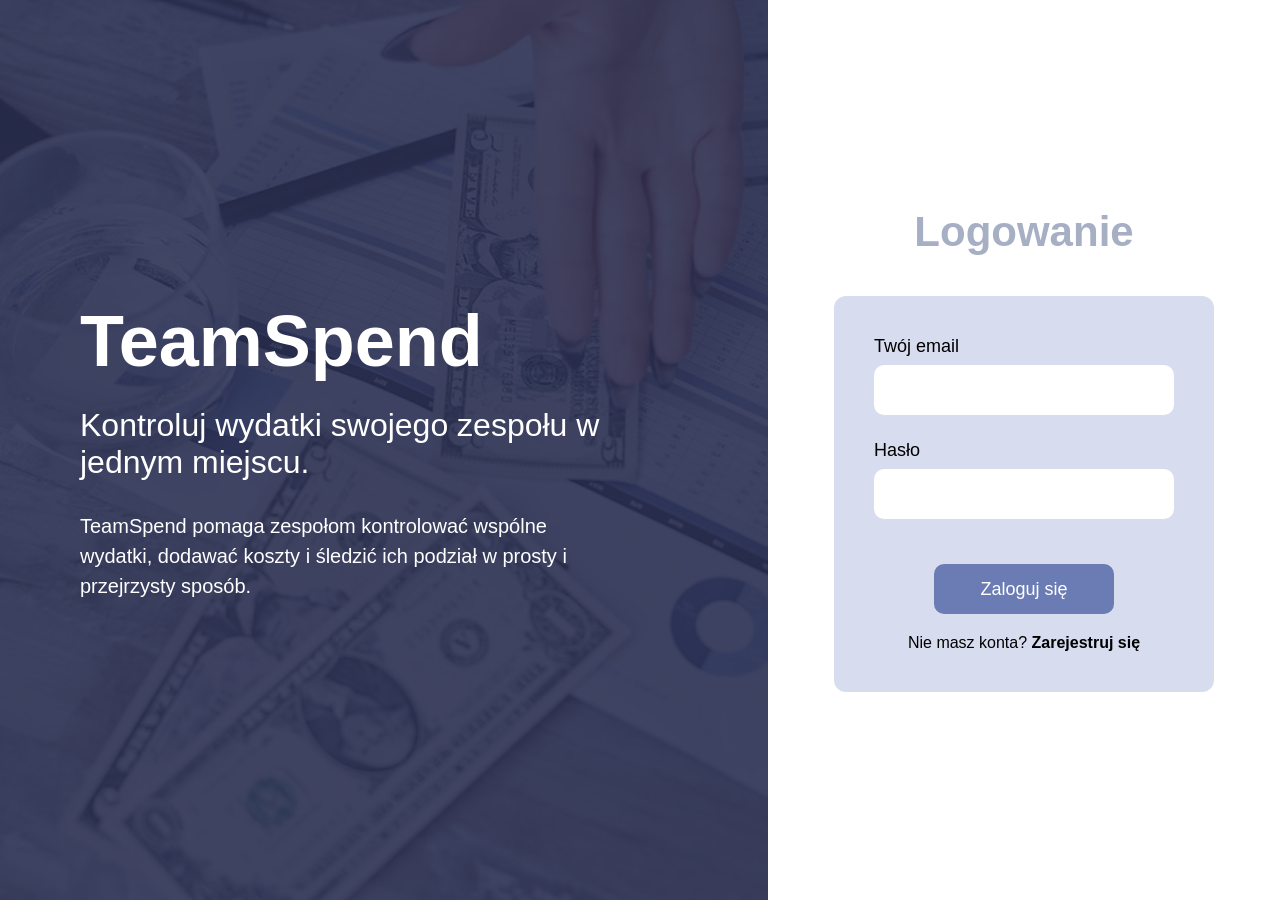
<file: frontend/html/login.html>
<!DOCTYPE html>
<html lang="en">

<head>
    <meta charset="UTF-8">
    <meta name="viewport" content="width=device-width, initial-scale=1.0">
    <title>Document</title>
    <link rel="stylesheet" href="../css/login.css">
</head>

<body>
    <div class="container">
        <div class="left-panel">
            <div class="overlay"></div>

            <div class="content">
                <h1>TeamSpend</h1>

                <h2>
                    Kontroluj wydatki swojego zespołu w jednym miejscu.
                </h2>

                <p>
                    TeamSpend pomaga zespołom kontrolować wspólne wydatki,
                    dodawać koszty i śledzić ich podział w prosty
                    i przejrzysty sposób.
                </p>
            </div>
        </div>

        <div class="right-panel">
            <h2 id="form-title">Logowanie</h2>

            <form class="login-form" id="login-form">
                <label>Twój email</label>
                <input type="email" id="login-email">

                <label>Hasło</label>
                <input type="password" id="login-password">

                <button type="button" id="login-button">Zaloguj się</button>

                <p>
                    Nie masz konta?
                    <a href="#" id="show-register">Zarejestruj się</a>
                </p>
            </form>

            <form class="login-form" id="register-form" style="display:none;">
                <label>Nazwa użytkownika</label>
                <input type="text" id="register-name">

                <label>Email</label>
                <input type="email" id="register-email">

                <label>Hasło</label>
                <input type="password" id="register-password">

                <label>Powtórz hasło</label>
                <input type="password" id="register-repeat-password">

                <button type="button" id="register-button">Zarejestruj się</button>

                <p>
                    Masz już konto?
                    <a href="#" id="show-login">Zaloguj się</a>
                </p>
            </form>
        </div>
    </div>
        <script src="../script.js"></script>
</body>

</html>
</file>
<file: frontend/css/login.css>
* {
    margin: 0;
    padding: 0;
    box-sizing: border-box;
}

body {
    font-family: Arial, sans-serif;
    min-height: 100vh;
}

.container {
    display: flex;
    min-height: 100vh;
}

.left-panel {
    flex: 1;
    background-image: url('/assets/img/hero_bg.png');
    background-size: cover;
    background-position: center;
    position: relative;
    width: 60%;

    display: flex;
    align-items: center;
}

.overlay {
    position: absolute;
    inset: 0;
    background: rgba(40, 45, 80, 0.88);
}

.content {
    position: relative;
    z-index: 2;
    color: white;
    padding: 80px;
    max-width: 700px;
}

.content h1 {
    font-size: 72px;
    margin-bottom: 25px;
    font-weight: 700;
}

.content h2 {
    font-size: 32px;
    font-weight: 400;
    margin-bottom: 30px;
}

.content p {
    font-size: 20px;
    line-height: 1.5;
}

.right-panel {
    width: 500px;
    background: white;
    width: 40%;

    display: flex;
    flex-direction: column;
    justify-content: center;
    align-items: center;
}

.right-panel h2 {
    margin-bottom: 40px;
    color: #a7afc4;
    font-size: 42px;
}

.login-form {
    width: 380px;
    background: #d7dcef;
    padding: 40px;
    border-radius: 12px;
}

.login-form label {
    display: block;
    margin-bottom: 8px;
    font-size: 18px;
}

.login-form input {
    width: 100%;
    height: 50px;
    border: none;
    border-radius: 10px;
    padding: 0 15px;
    margin-bottom: 25px;
}

.login-form button {
    width: 180px;
    height: 50px;
    display: block;
    margin: 20px auto;

    border: none;
    border-radius: 10px;

    background: #6b7cb5;
    color: white;
    font-size: 18px;
    cursor: pointer;
}

.login-form p {
    text-align: center;
}

.login-form a {
    color: black;
    text-decoration: none;
    font-weight: 600;
}
</file>
<file: frontend/css/onboarding.css>
* {
    margin: 0;
    padding: 0;
    box-sizing: border-box;
}

body {
    font-family: Arial, sans-serif;
    background-color: #f3f5f9;
    color: #282d50;
    min-height: 100vh;
    display: flex;
    justify-content: center;
    align-items: center;
    padding: 20px;
}

.onboarding-container {
    width: 100%;
    max-width: 900px;
    background: white;
    padding: 50px;
    border-radius: 12px;
    box-shadow: 0 4px 20px rgba(40, 45, 80, 0.08);
}

.onboarding-header {
    text-align: center;
}

.onboarding-header h1 {
    font-size: 36px;
    margin-bottom: 10px;
    color: #282d50;
}

.onboarding-header p {
    color: #a7afc4;
    font-size: 16px;
    margin-bottom: 40px;
}

.onboarding-grid {
    display: grid;
    grid-template-columns: 1fr 1fr;
    gap: 30px;
}

@media (max-width: 768px) {
    .onboarding-grid { 
        grid-template-columns: 1fr; 
    }
}

.onboarding-card {
    border: 2px solid #d7dcef;
    border-radius: 12px;
    padding: 30px;
    display: flex;
    flex-direction: column;
    transition: transform 0.2s, border-color 0.2s;
}

.onboarding-card:hover {
    transform: translateY(-5px);
    border-color: #6b7cb5;
}

.onboarding-card h2 {
    font-size: 20px;
    margin-bottom: 15px;
    color: #282d50;
}

.card-desc {
    font-size: 14px;
    color: #a7afc4;
    line-height: 1.5;
    margin-bottom: 25px;
    flex-grow: 1; 
}

.form-group {
    width: 100%;
    display: flex;
    flex-direction: column;
    gap: 15px;
}

.form-group input[type="text"] {
    width: 100%;
    height: 45px;
    padding: 0 15px;
    border: 2px solid #d7dcef;
    border-radius: 10px;
    font-size: 14px;
    color: #282d50;
    outline: none;
    transition: border-color 0.2s;
}


.form-group input[type="text"]:focus {
    border-color: #6b7cb5;
}

.btn-primary {
    width: 100%;
    height: 45px;
    background: #6b7cb5;
    color: white;
    border: none;
    border-radius: 10px;
    font-size: 16px;
    font-weight: 600;
    cursor: pointer;
    transition: background 0.2s;
}

.btn-primary:hover { 
    background: #53639c; 
}

.invitations-list {
    width: 100%;
    list-style: none;
    display: flex;
    flex-direction: column;
    gap: 12px;
}

.invite-item {
    display: flex;
    justify-content: space-between;
    align-items: center;
    background: #f4f6fa;
}
.team-name {
    font-weight: 600;
    color: #282d50;
    font-size: 15px;
    display: flex;
    align-items: center;
    gap: 8px;
}
.team-name::before {
    content: "📁";
    font-size: 14px;
    opacity: 0.8;
}

.btn-accept {
    padding: 8px 16px;
    background: #6b7cb5;
    color: white;
    border: none;
    border-radius: 6px;
    font-size: 13px;
    font-weight: 600;
    cursor: pointer;
    transition: background 0.2s, transform 0.1s;
}
</file>
